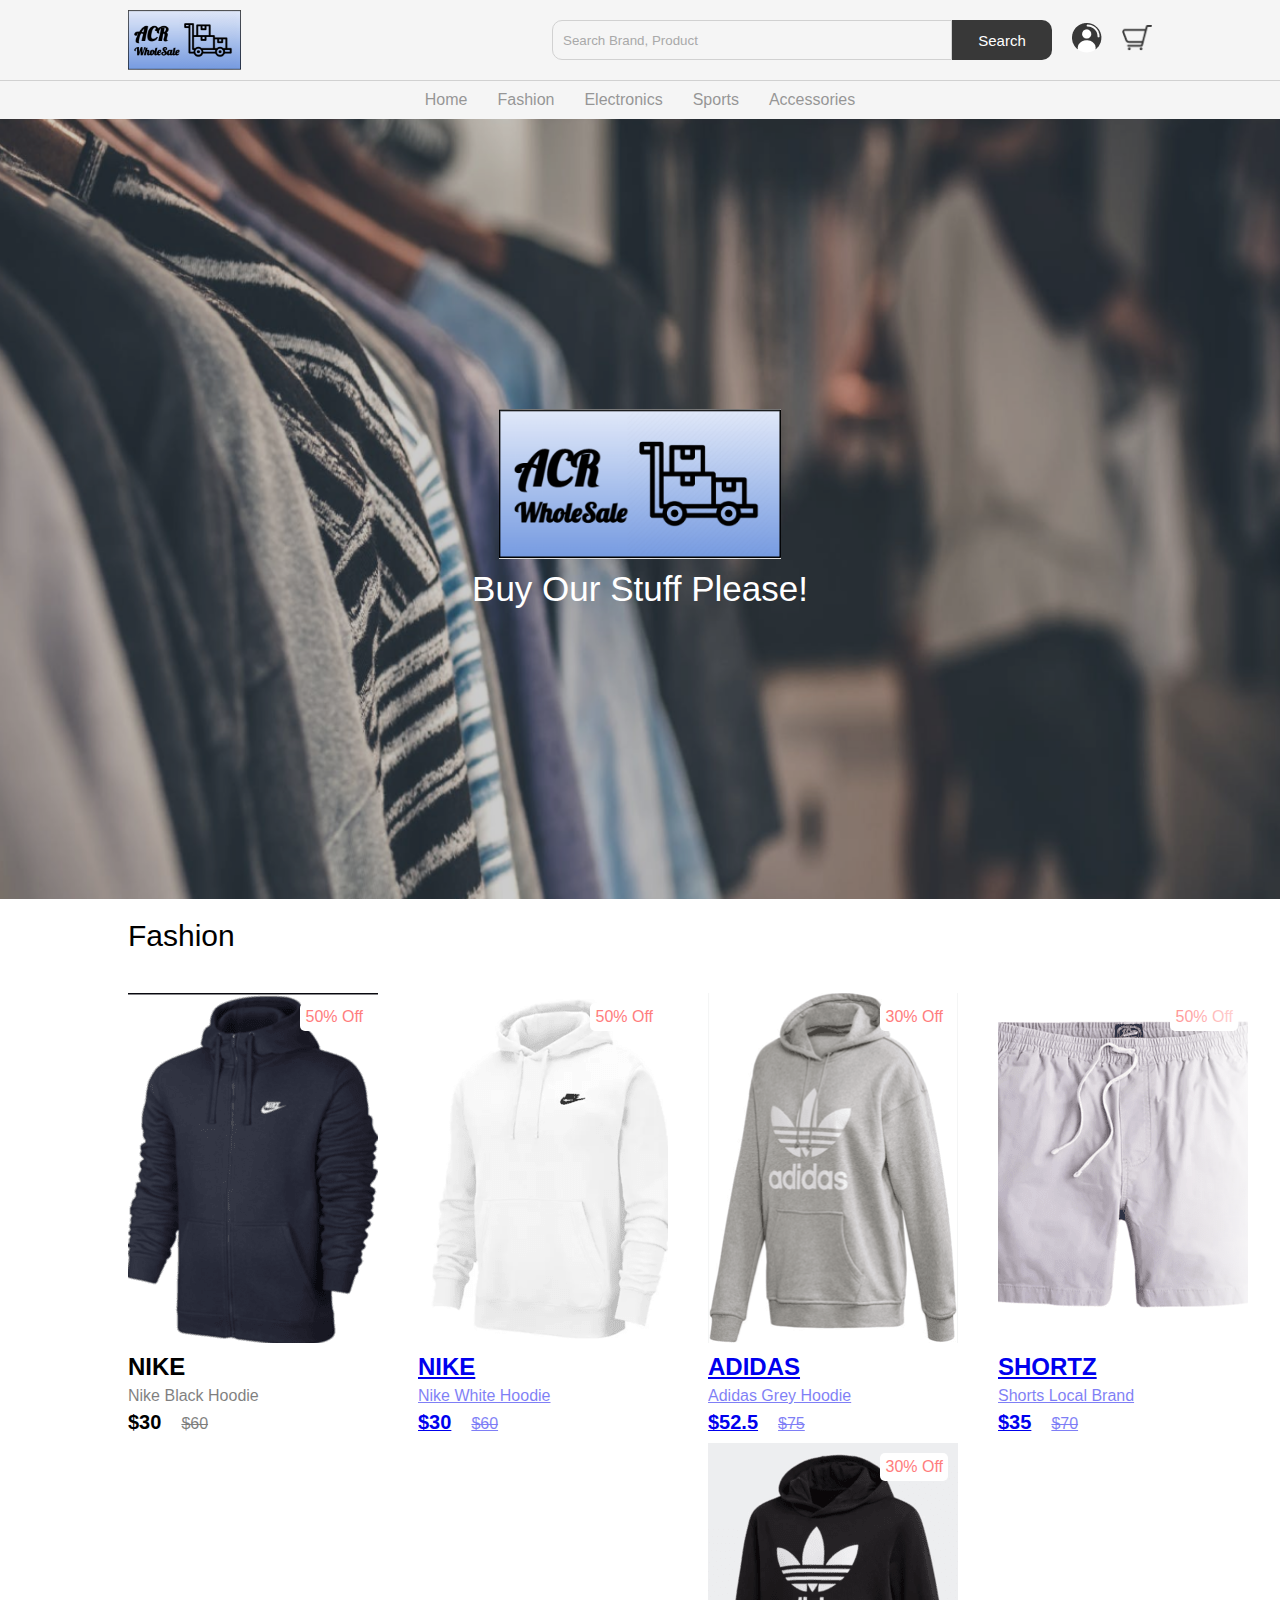
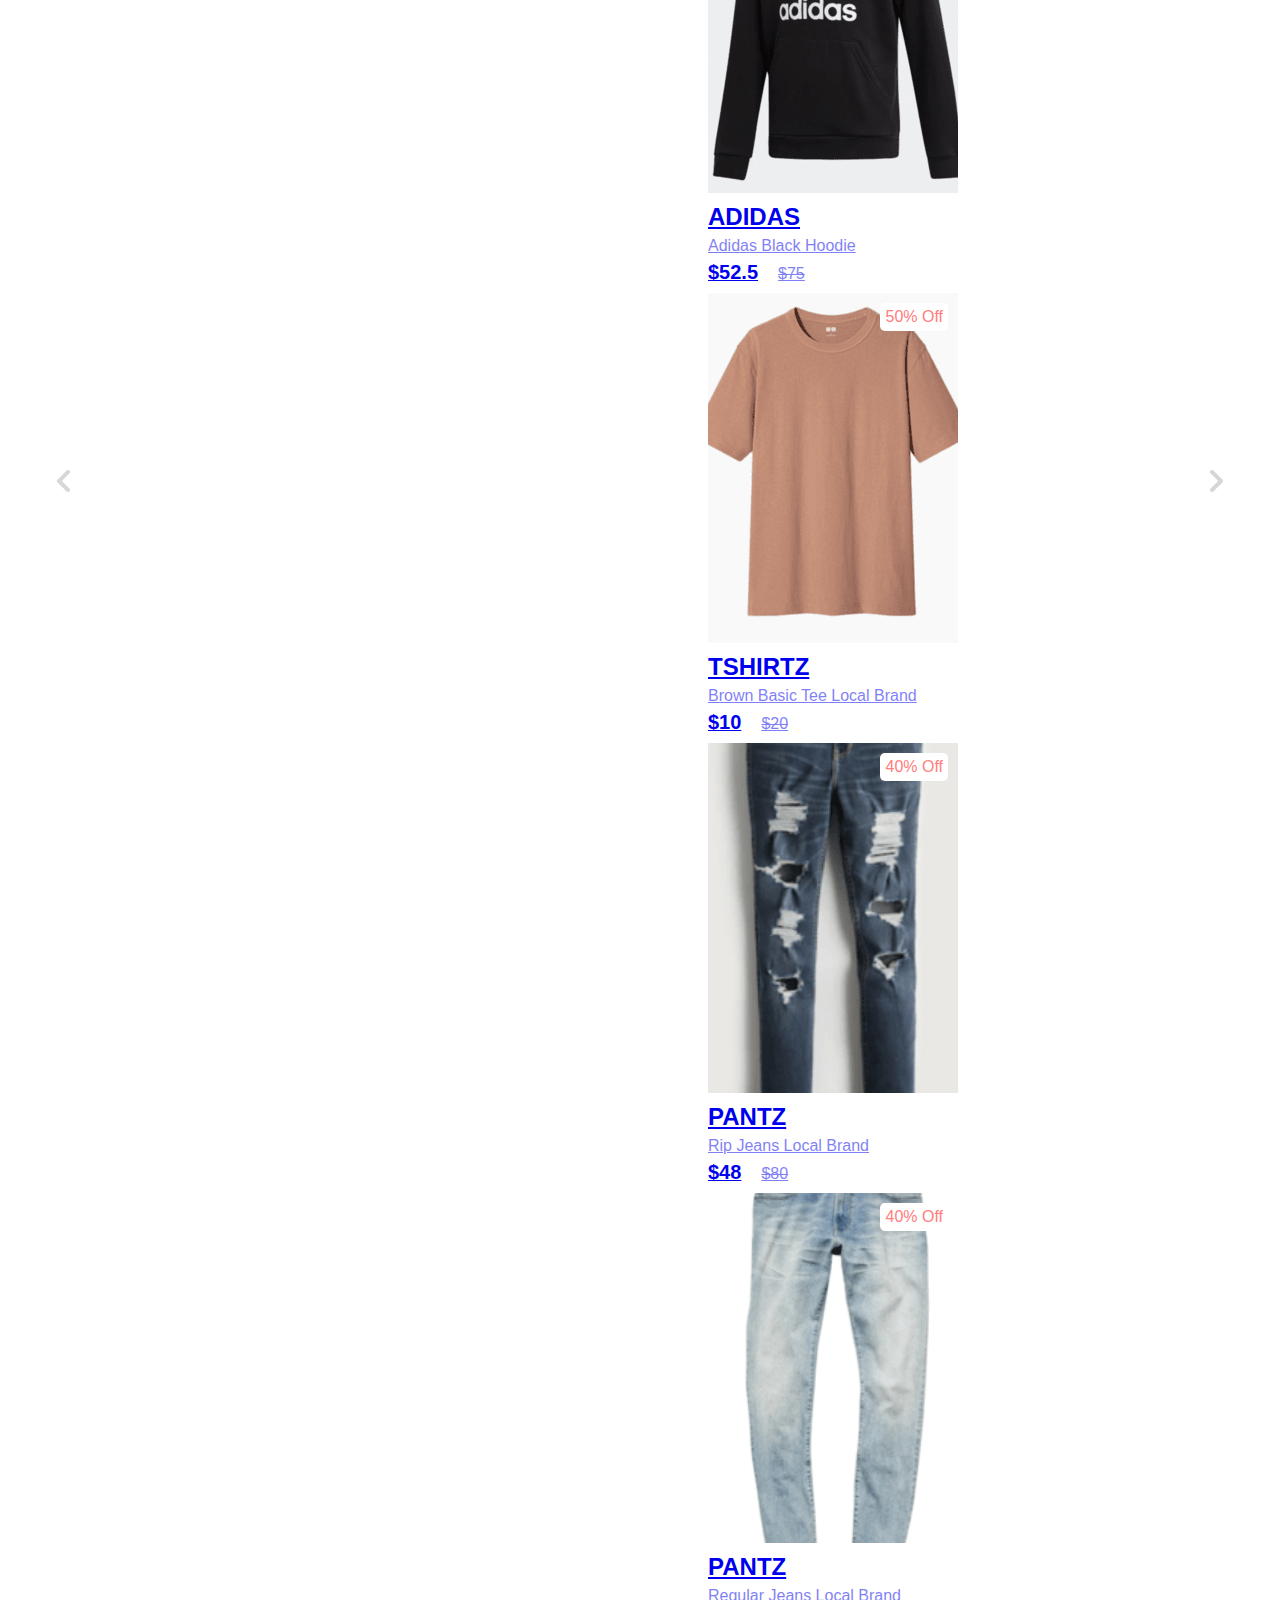
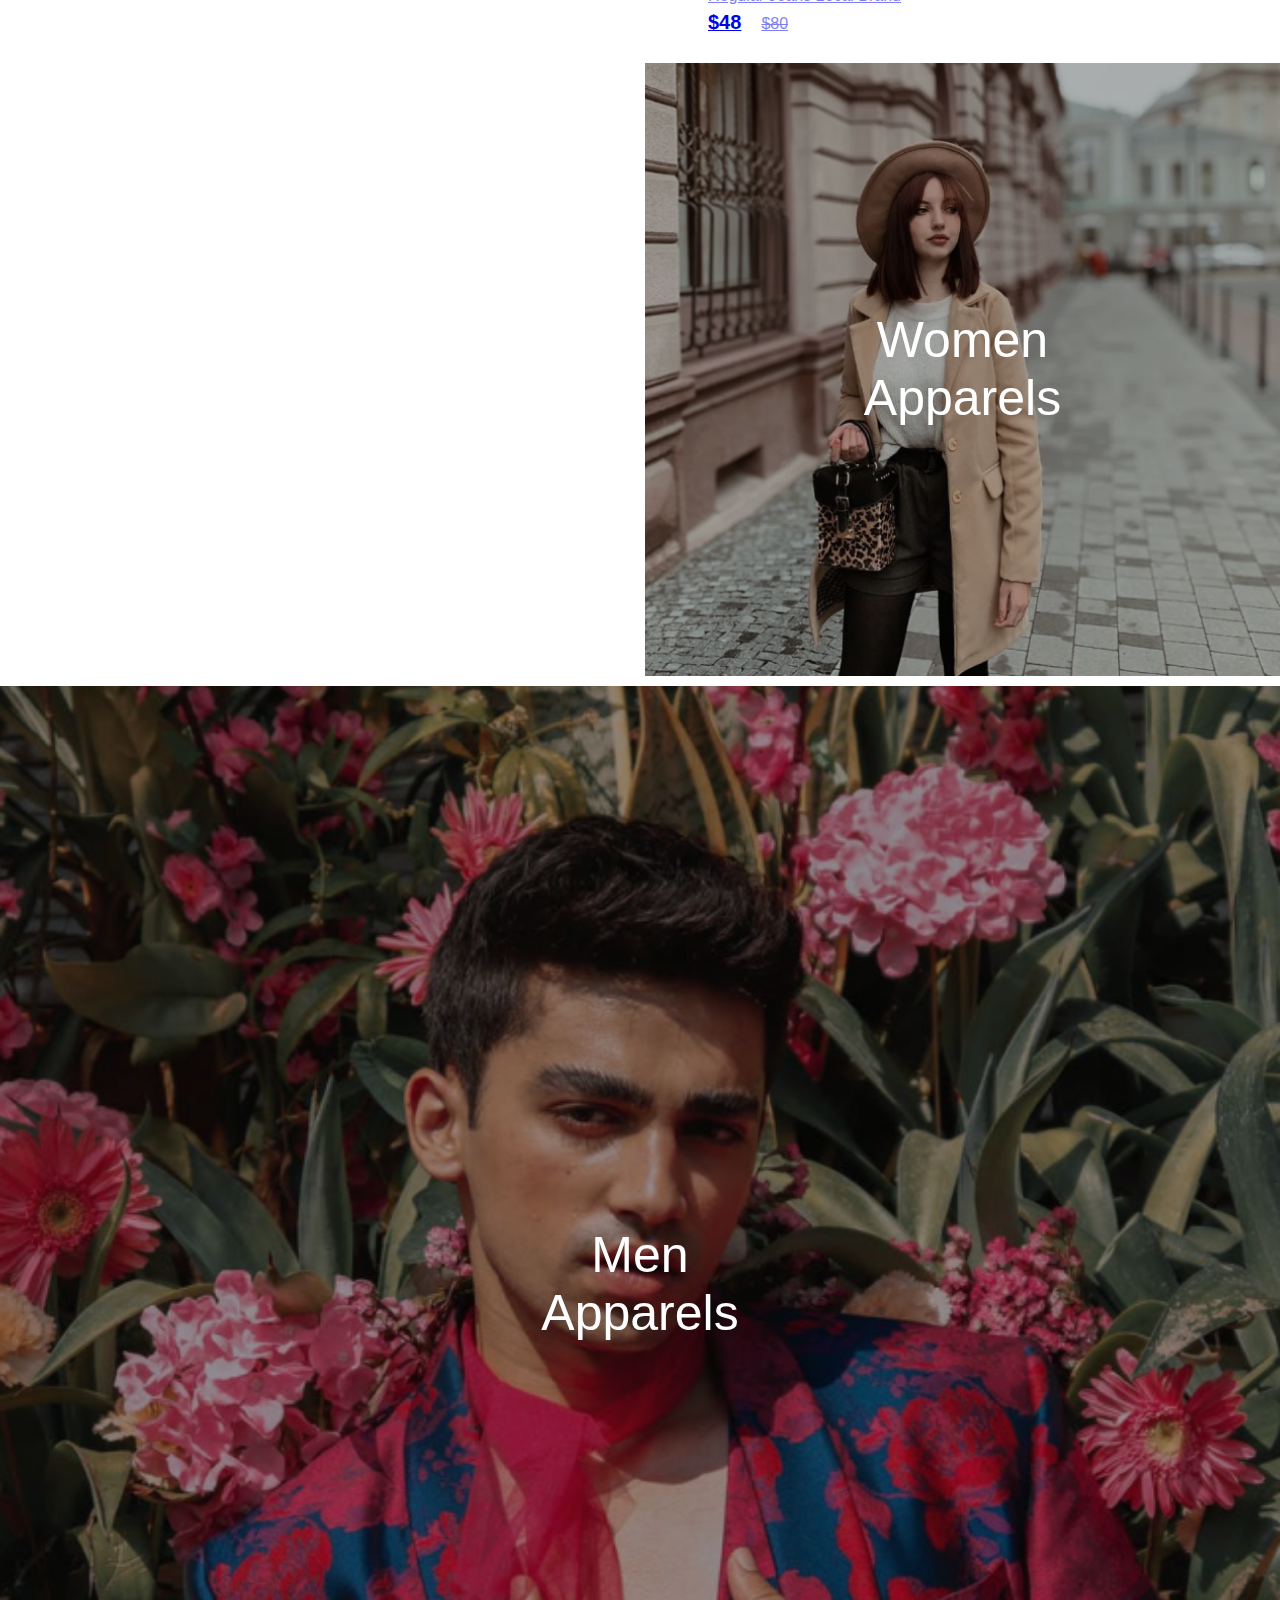
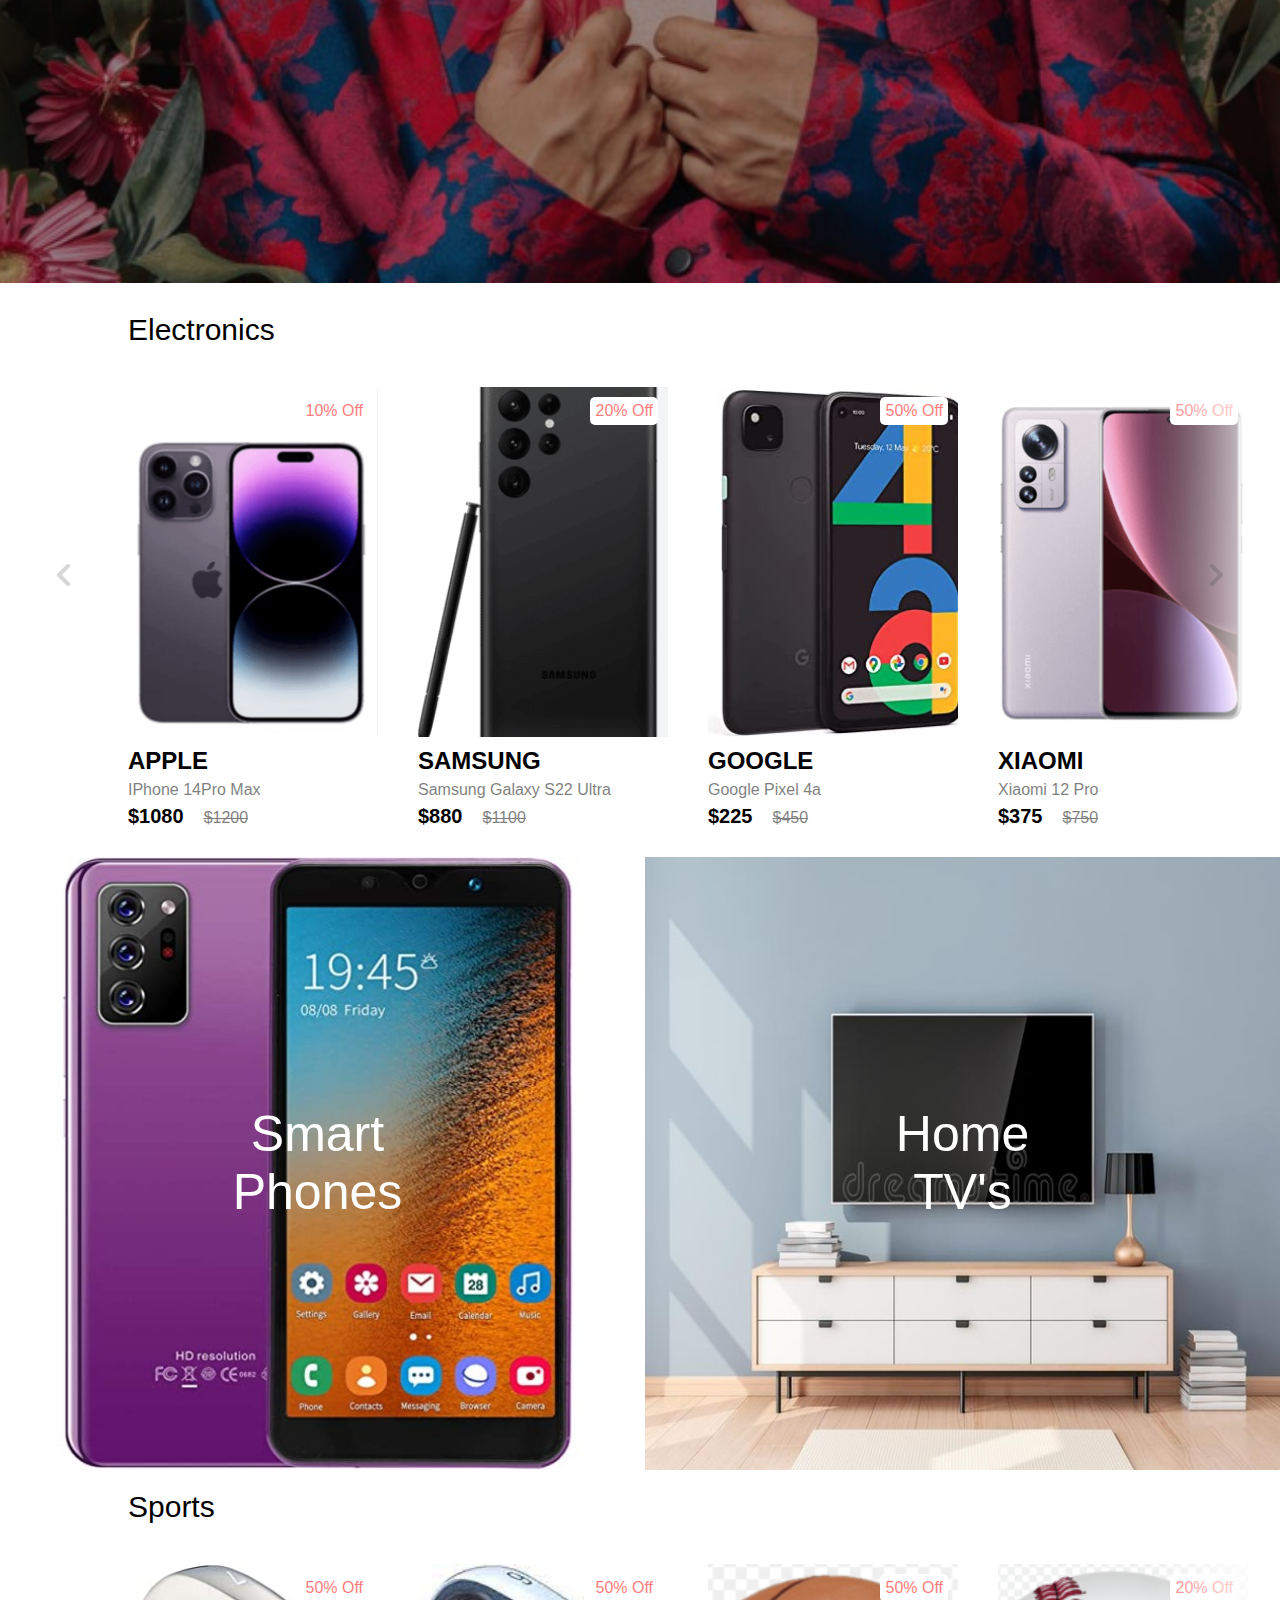
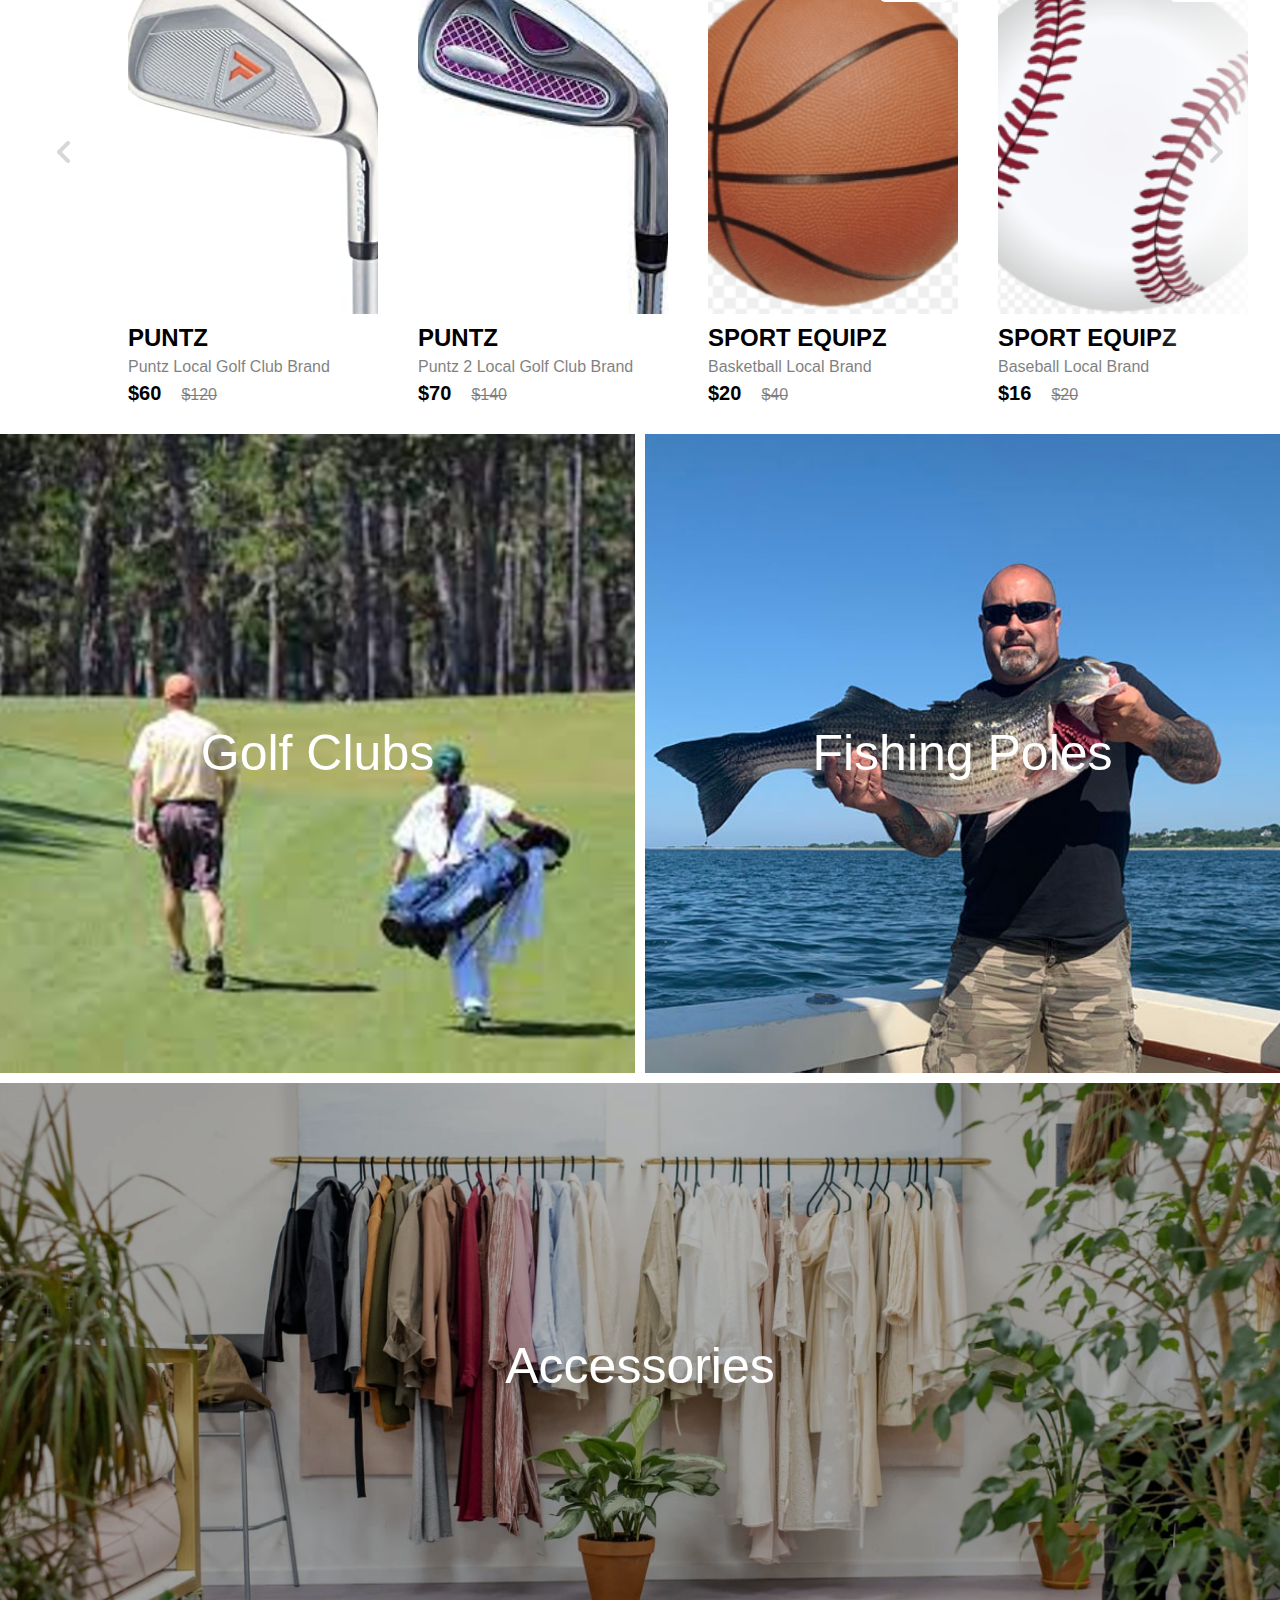
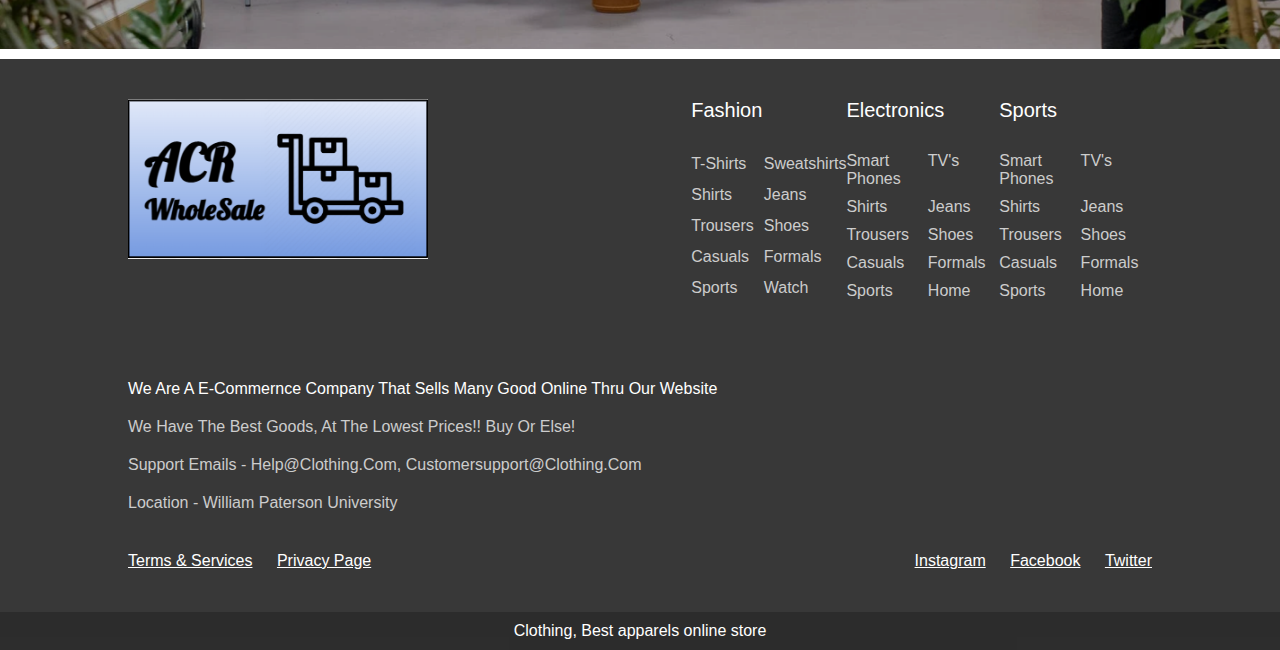
<file: index.html>
<!DOCTYPE html>
<html lang="en" dir="ltr">
  <head>
    <meta charset="utf-8">
    <title>E-Commernce Website</title>
    <link rel="stylesheet" href="css/styles.css">
  </head>
  <body>

<nav class="navbar"></nav>

<!-- hero section -->
<header class="hero-section">
    <div class="content">
        <img src="img/elogo.png" class="logo" alt="">
        <p class="sub-heading">Buy Our Stuff Please!</p>
    </div>
</header>

<!-- product-card Fashion START -->
<section class="product">
    <h2 class="product-category">Fashion</h2>
    <button class="pre-btn"><img src="img/arrow.png" alt=""></button>
<button class="nxt-btn"><img src="img/arrow.png" alt=""></button>
    <div class="product-container">
    <div class="product-card">
        <div class="product-image">
            <span class="discount-tag">50% off</span>
            <img src="img/nikeSw.png" class="product-thumb" alt="">
            <button class="card-btn">add to whislist</button>
        </div>
        <div class="product-info">
            <h2 class="product-brand">Nike</h2>
            <p class="product-short-des">Nike Black Hoodie</p>
            <span class="price">$30</span><span class="actual-price">$60</span>
        </div>
    </div>

    <!-- product-card Fashion -->
    <div class="product-card">
        <div class="product-image">
            <span class="discount-tag">50% off</span>
            <img src="img/nikeSwWhite.png" class="product-thumb" alt="">
            <button class="card-btn">add to whislist</button>
          <a href="https://buy.stripe.com/test_5kA6pebzGfqFc3C288">
        </div>
        <div class="product-info">
            <h2 class="product-brand">Nike</h2>
            <p class="product-short-des">Nike White Hoodie</p>
            <span class="price">$30</span><span class="actual-price">$60</span>
        </div>
    </div>

    <!-- product-card Fashion -->
    <div class="product-card">
        <div class="product-image">
            <span class="discount-tag">30% off</span>
            <img src="img/adidasgrey.png" class="product-thumb" alt="">
            <button class="card-btn">add to whislist</button>
        </div>
        <div class="product-info">
            <h2 class="product-brand">Adidas</h2>
            <p class="product-short-des">Adidas Grey Hoodie</p>
            <span class="price">$52.5</span><span class="actual-price">$75</span>
        </div>
    </div>

    <!-- product-card Fashion -->
    <div class="product-card">
        <div class="product-image">
            <span class="discount-tag">30% off</span>
            <img src="img/adidasblack.png" class="product-thumb" alt="">
            <button class="card-btn">add to whislist</button>
        </div>
        <div class="product-info">
            <h2 class="product-brand">Adidas</h2>
            <p class="product-short-des">Adidas Black Hoodie</p>
            <span class="price">$52.5</span><span class="actual-price">$75</span>
        </div>
    </div>

    <!-- product-card Fashion -->
    <div class="product-card">
        <div class="product-image">
            <span class="discount-tag">50% off</span>
            <img src="img/basicbrown.png" class="product-thumb" alt="">
            <button class="card-btn">add to whislist</button>
        </div>
        <div class="product-info">
            <h2 class="product-brand">Tshirtz</h2>
            <p class="product-short-des">Brown basic Tee Local Brand</p>
            <span class="price">$10</span><span class="actual-price">$20</span>
        </div>
    </div>

    <!-- product-card Fashion -->
    <div class="product-card">
        <div class="product-image">
            <span class="discount-tag">40% off</span>
            <img src="img/ripjeans.png" class="product-thumb" alt="">
            <button class="card-btn">add to whislist</button>
        </div>
        <div class="product-info">
            <h2 class="product-brand">Pantz</h2>
            <p class="product-short-des">Rip Jeans Local Brand</p>
            <span class="price">$48</span><span class="actual-price">$80</span>
        </div>
    </div>

    <!-- product-card Fashion -->
    <div class="product-card">
        <div class="product-image">
            <span class="discount-tag">40% off</span>
            <img src="img/regjeans.png" class="product-thumb" alt="">
            <button class="card-btn">add to whislist</button>
        </div>
        <div class="product-info">
            <h2 class="product-brand">Pantz</h2>
            <p class="product-short-des">Regular Jeans Local Brand</p>
            <span class="price">$48</span><span class="actual-price">$80</span>
        </div>
    </div>

    <!-- product-card Fashion -->
    <div class="product-card">
        <div class="product-image">
            <span class="discount-tag">50% off</span>
            <img src="img/shorts.png" class="product-thumb" alt="">
            <button class="card-btn">add to whislist</button>
          <a href="https://buy.stripe.com/test_5kA6pebzGfqFc3C288">
        </div>
        <div class="product-info">
            <h2 class="product-brand">Shortz</h2>
            <p class="product-short-des">Shorts Local Brand</p>
            <span class="price">$35</span><span class="actual-price">$70</span>
        </div>
    </div>

</div>

</section>


<!-- collections Fashion -->
<section class="collection-container">
    <a href="#" class="collection">
        <img src="img/women-collection.png" alt="">
        <p class="collection-title">women <br> apparels</p>
    </a>
    <a href="#" class="collection">
        <img src="img/men-collection.png" alt="">
        <p class="collection-title">men <br> apparels</p>
    </a>

  <!--  <a href="#" class="collection">
        <img src="img/accessories-collection.png" alt="">
        <p class="collection-title">accessories</p>
    </a>
    -->
</section>

<!-- product-card Electronics START -->
<section class="product">
    <h2 class="product-category">Electronics</h2>
    <button class="pre-btn"><img src="img/arrow.png" alt=""></button>
<button class="nxt-btn"><img src="img/arrow.png" alt=""></button>
    <div class="product-container">
    <div class="product-card">
        <div class="product-image">
            <span class="discount-tag">10% off</span>
            <img src="img/iPhone14.png" class="product-thumb" alt="">
            <button class="card-btn">add to whislist</button>
        </div>
        <div class="product-info">
            <h2 class="product-brand">APPLE</h2>
            <p class="product-short-des">iPhone 14Pro Max</p>
            <span class="price">$1080</span><span class="actual-price">$1200</span>
        </div>
    </div>

    <!-- product-card Electronics -->
    <div class="product-card">
        <div class="product-image">
            <span class="discount-tag">20% off</span>
            <img src="img/Samsung22.png" class="product-thumb" alt="">
            <button class="card-btn">add to whislist</button>
        </div>
        <div class="product-info">
            <h2 class="product-brand">Samsung</h2>
            <p class="product-short-des">Samsung Galaxy S22 Ultra</p>
            <span class="price">$880</span><span class="actual-price">$1100</span>
        </div>
    </div>

  <!-- product-card Electronics -->
    <div class="product-card">
        <div class="product-image">
            <span class="discount-tag">50% off</span>
            <img src="img/phone3.jpg" class="product-thumb" alt="">
            <button class="card-btn">add to whislist</button>
        </div>
        <div class="product-info">
            <h2 class="product-brand">Google</h2>
            <p class="product-short-des">Google Pixel 4a</p>
            <span class="price">$225</span><span class="actual-price">$450</span>
        </div>
    </div>

    <!-- product-card Electronics -->
    <div class="product-card">
        <div class="product-image">
            <span class="discount-tag">50% off</span>
            <img src="img/Xiaomi.png" class="product-thumb" alt="">
            <button class="card-btn">add to whislist</button>
        </div>
        <div class="product-info">
            <h2 class="product-brand">Xiaomi</h2>
            <p class="product-short-des">Xiaomi 12 Pro</p>
            <span class="price">$375</span><span class="actual-price">$750</span>
        </div>
    </div>

    <!-- product-card Electronics -->
    <div class="product-card">
        <div class="product-image">
            <span class="discount-tag">50% off</span>
            <img src="img/phone5.jpg" class="product-thumb" alt="">
            <button class="card-btn">add to whislist</button>
        </div>
        <div class="product-info">
            <h2 class="product-brand">Samsung</h2>
            <p class="product-short-des">Samsung Galaxy A32</p>
            <span class="price">$200</span><span class="actual-price">$400</span>
        </div>
    </div>

    <!-- product-card Electronics -->
    <div class="product-card">
        <div class="product-image">
            <span class="discount-tag">50% off</span>
            <img src="img/Samsungtv.png" class="product-thumb" alt="">
            <button class="card-btn">add to whislist</button>
        </div>
        <div class="product-info">
            <h2 class="product-brand">Samsung</h2>
            <p class="product-short-des">Samsung Oled tv</p>
            <span class="price">$1000</span><span class="actual-price">$2000</span>
        </div>
    </div>

    <!-- product-card Electronics -->
    <div class="product-card">
        <div class="product-image">
            <span class="discount-tag">20% off</span>
            <img src="img/lgtv.png" class="product-thumb" alt="">
            <button class="card-btn">add to whislist</button>
        </div>
        <div class="product-info">
            <h2 class="product-brand">LG</h2>
            <p class="product-short-des">Lg tv</p>
            <span class="price">$480</span><span class="actual-price">$600</span>
        </div>
    </div>

    <!-- product-card Electronics -->
    <div class="product-card">
        <div class="product-image">
            <span class="discount-tag">50% off</span>
            <img src="img/localtv.png" class="product-thumb" alt="">
            <button class="card-btn">add to whislist</button>
        </div>
        <div class="product-info">
            <h2 class="product-brand">TVz</h2>
            <p class="product-short-des">TVz Local tv brand</p>
            <span class="price">$200</span><span class="actual-price">$400</span>
        </div>
    </div>

    <!-- product-card Electronics  -->
    <div class="product-card"> 
        <div class="product-image">
            <span class="discount-tag">30% off</span>
            <img src="img/tcl.png" class="product-thumb" alt="">
            <button class="card-btn">add to whislist</button>
        </div>
        <div class="product-info">
            <h2 class="product-brand">TCL</h2>
            <p class="product-short-des">TCL tv</p>
            <span class="price">$525</span><span class="actual-price">$750</span>
        </div>
    </div>

    <!-- product-card Electronics END -->
    <div class="product-card">
        <div class="product-image">
            <span class="discount-tag">50% off</span>
            <img src="img/sony.png" class="product-thumb" alt="">
            <button class="card-btn">add to whislist</button>
        </div>
        <div class="product-info">
            <h2 class="product-brand">Sony</h2>
            <p class="product-short-des">Sony tv</p>
            <span class="price">$600</span><span class="actual-price">$1200</span>
        </div>
    </div>

</div>
</section>

<!-- collections Electronics -->
<section class="collection-container">
    <a href="#" class="collection">
        <img src="img/phonebig.jpg" alt="">
        <p class="collection-title">Smart <br> Phones</p>
    </a>
    <a href="#" class="collection">
        <img src="img/tvbig.jpg" alt="">
        <p class="collection-title">Home <br> TV's</p>
    </a>
  <!--  <a href="#" class="collection">
        <img src="img/accessories-collection.png" alt="">
        <p class="collection-title">accessories</p>
    </a>
    -->
</section>

<!-- product-card Sports START -->
<section class="product">
    <h2 class="product-category">Sports</h2>
    <button class="pre-btn"><img src="img/arrow.png" alt=""></button>
<button class="nxt-btn"><img src="img/arrow.png" alt=""></button>
    <div class="product-container">
    <div class="product-card">
        <div class="product-image">
            <span class="discount-tag">50% off</span>
            <img src="img/golf1.jpg" class="product-thumb" alt="">
            <button class="card-btn">add to whislist</button>
        </div>
        <div class="product-info">
            <h2 class="product-brand">Puntz</h2>
            <p class="product-short-des">Puntz Local Golf Club Brand</p>
            <span class="price">$60</span><span class="actual-price">$120</span>
        </div>
    </div>

    <!-- product-card Sports -->
    <div class="product-card">
        <div class="product-image">
            <span class="discount-tag">50% off</span>
            <img src="img/golf2.jpg" class="product-thumb" alt="">
            <button class="card-btn">add to whislist</button>
        </div>
        <div class="product-info">
            <h2 class="product-brand">Puntz</h2>
            <p class="product-short-des">Puntz 2 Local Golf Club Brand</p>
            <span class="price">$70</span><span class="actual-price">$140</span>
        </div>
    </div>

  <!-- product-card Sports -->
    <div class="product-card">
        <div class="product-image">
            <span class="discount-tag">50% off</span>
            <img src="img/basketball.png" class="product-thumb" alt="">
            <button class="card-btn">add to whislist</button>
        </div>
        <div class="product-info">
            <h2 class="product-brand">Sport Equipz</h2>
            <p class="product-short-des">Basketball Local Brand</p>
            <span class="price">$20</span><span class="actual-price">$40</span>
        </div>
    </div>

    <!-- product-card Sports -->
    <div class="product-card">
        <div class="product-image">
            <span class="discount-tag">20% off</span>
            <img src="img/baseball.png" class="product-thumb" alt="">
            <button class="card-btn">add to whislist</button>
        </div>
        <div class="product-info">
            <h2 class="product-brand">Sport Equipz</h2>
            <p class="product-short-des">Baseball Local Brand</p>
            <span class="price">$16</span><span class="actual-price">$20</span>
        </div>
    </div>

    <!-- product-card Sports -->
    <div class="product-card">
        <div class="product-image">
            <span class="discount-tag">50% off</span>
            <img src="img/football.png" class="product-thumb" alt="">
            <button class="card-btn">add to whislist</button>
        </div>
        <div class="product-info">
            <h2 class="product-brand">Nike</h2>
            <p class="product-short-des">Football</p>
            <span class="price">$30</span><span class="actual-price">$60</span>
        </div>
    </div>

    <!-- product-card Sports -->
    <div class="product-card">
        <div class="product-image">
            <span class="discount-tag">50% off</span>
            <img src="img/fish1.jpg" class="product-thumb" alt="">
            <button class="card-btn">add to whislist</button>
        </div>
        <div class="product-info">
            <h2 class="product-brand">Rodz</h2>
            <p class="product-short-des">Fishing Gear Local Brand</p>
            <span class="price">$200</span><span class="actual-price">$400</span>
        </div>
    </div>

    <!-- product-card Sports -->
    <div class="product-card">
        <div class="product-image">
            <span class="discount-tag">50% off</span>
            <img src="img/fish2.jpg" class="product-thumb" alt="">
            <button class="card-btn">add to whislist</button>
        </div>
        <div class="product-info">
            <h2 class="product-brand">Rodz</h2>
            <p class="product-short-des">Pair of fishing poles</p>
            <span class="price">$150</span><span class="actual-price">$300</span>
        </div>
    </div>

    <!-- product-card Sports -->
    <div class="product-card">
        <div class="product-image">
            <span class="discount-tag">50% off</span>
            <img src="img/fish3.jpg" class="product-thumb" alt="">
            <button class="card-btn">add to whislist</button>
        </div>
        <div class="product-info">
            <h2 class="product-brand">Rodz</h2>
            <p class="product-short-des">Premium Set</p>
            <span class="price">$400</span><span class="actual-price">$800</span>
        </div>
    </div>

    <!-- product-card Sports -->
    <div class="product-card">
        <div class="product-image">
            <span class="discount-tag">50% off</span>
            <img src="img/fish4.jpg" class="product-thumb" alt="">
            <button class="card-btn">add to whislist</button>
        </div>
        <div class="product-info">
            <h2 class="product-brand">Rodz</h2>
            <p class="product-short-des">4 Set</p>
            <span class="price">$200</span><span class="actual-price">$400</span>
        </div>
    </div>

    <!-- product-card Sports END -->
    <div class="product-card">
        <div class="product-image">
            <span class="discount-tag">50% off</span>
            <img src="img/fish5.jpg" class="product-thumb" alt="">
            <button class="card-btn">add to whislist</button>
        </div>
        <div class="product-info">
            <h2 class="product-brand">Rodz</h2>
            <p class="product-short-des">Twril Set</p>
            <span class="price">$175</span><span class="actual-price">$350</span>
        </div>
    </div>

</div>
</section>

<!-- collections Sports -->
<section class="collection-container">
    <a href="#" class="collection">
        <img src="img/golfbig.jpg" alt="">
        <p class="collection-title"> Golf Clubs</p>
    </a>
    <a href="#" class="collection">
        <img src="img/fishbig.jpg" alt="">
        <p class="collection-title"> Fishing Poles</p>
    </a>
    <a href="#" class="collection">
        <img src="img/accessories-collection.png" alt="">
        <p class="collection-title">accessories</p>
    </a>
</section>


<footer></footer>

<script src="js/footer.js"></script>

<script src="js/nav.js"></script>

<script src="js/home.js"></script>

  </body>
</html>
</file>
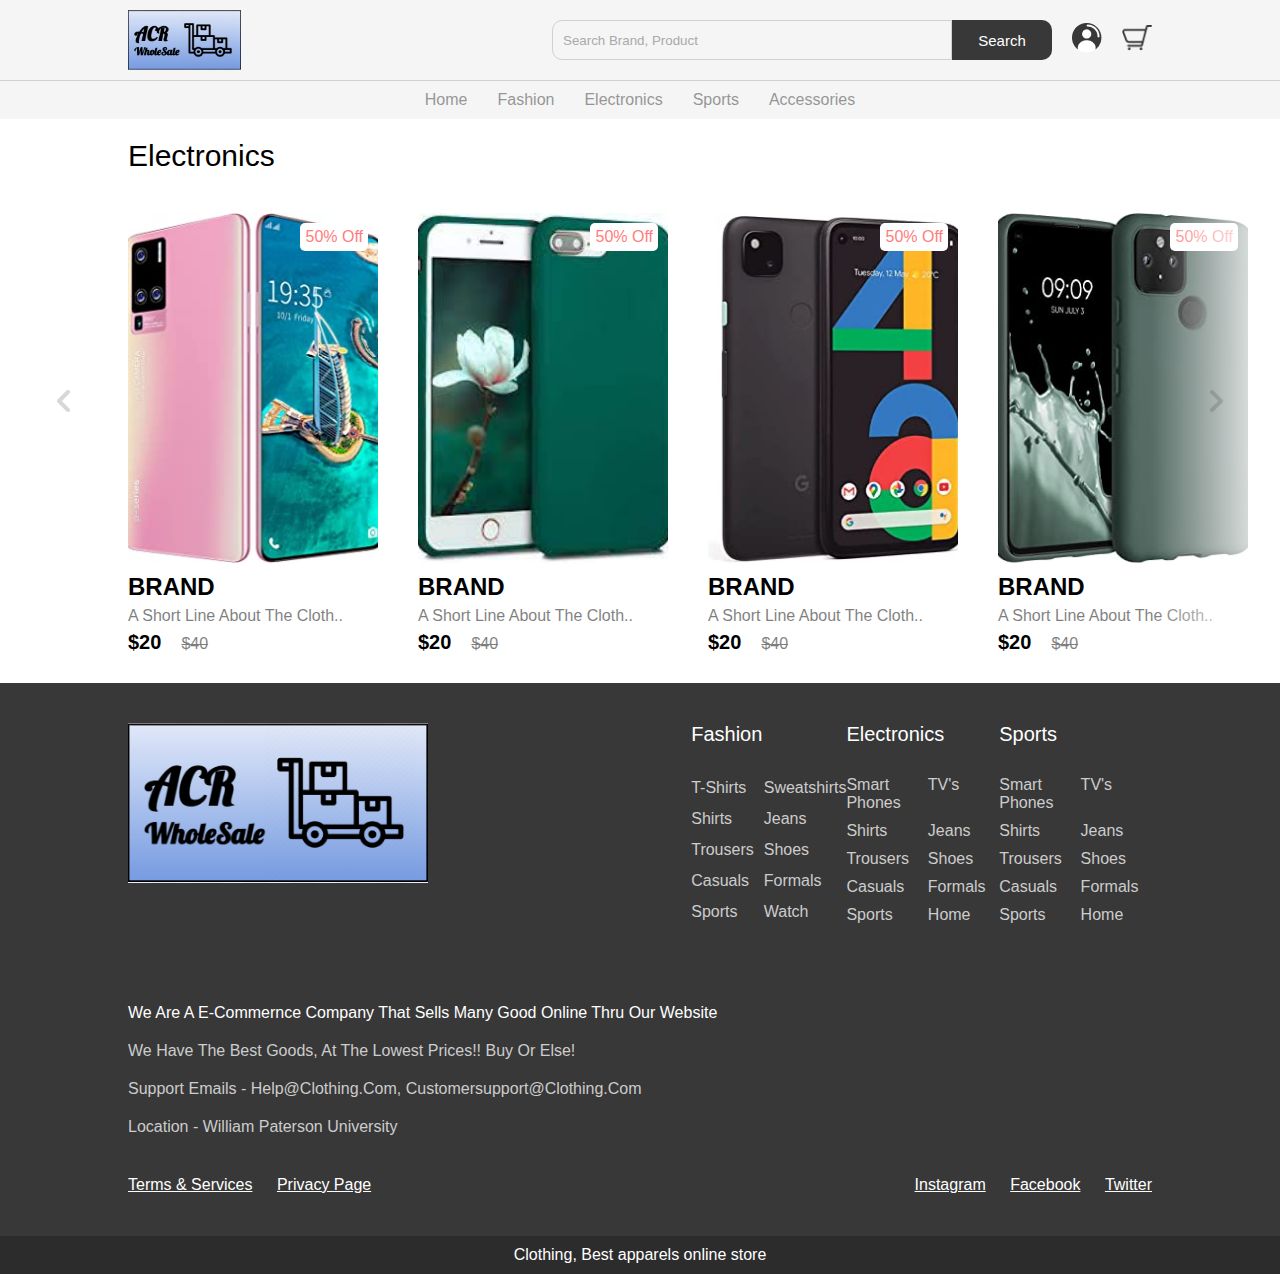
<file: Electronics.html>
<!DOCTYPE html>
<html lang="en" dir="ltr">
  <head>
    <meta charset="utf-8">
    <title></title>
    <link rel="stylesheet" href="css/styles.css">
  </head>
  <body>

    <nav class="navbar"></nav>
    
    <section class="product">
        <h2 class="product-category">Electronics</h2>
        <button class="pre-btn"><img src="img/arrow.png" alt=""></button>
    <button class="nxt-btn"><img src="img/arrow.png" alt=""></button>
        <div class="product-container">
        <div class="product-card">
            <div class="product-image">
                <span class="discount-tag">50% off</span>
                <img src="img/phone1.jpg" class="product-thumb" alt="">
                <button class="card-btn">add to whislist</button>
            </div>
            <div class="product-info">
                <h2 class="product-brand">brand</h2>
                <p class="product-short-des">a short line about the cloth..</p>
                <span class="price">$20</span><span class="actual-price">$40</span>
            </div>
        </div>

        <!-- product-card Electronics -->
        <div class="product-card">
            <div class="product-image">
                <span class="discount-tag">50% off</span>
                <img src="img/phone2.jpg" class="product-thumb" alt="">
                <button class="card-btn">add to whislist</button>
            </div>
            <div class="product-info">
                <h2 class="product-brand">brand</h2>
                <p class="product-short-des">a short line about the cloth..</p>
                <span class="price">$20</span><span class="actual-price">$40</span>
            </div>
        </div>

      <!-- product-card Electronics -->
        <div class="product-card">
            <div class="product-image">
                <span class="discount-tag">50% off</span>
                <img src="img/phone3.jpg" class="product-thumb" alt="">
                <button class="card-btn">add to whislist</button>
            </div>
            <div class="product-info">
                <h2 class="product-brand">brand</h2>
                <p class="product-short-des">a short line about the cloth..</p>
                <span class="price">$20</span><span class="actual-price">$40</span>
            </div>
        </div>

        <!-- product-card Electronics -->
        <div class="product-card">
            <div class="product-image">
                <span class="discount-tag">50% off</span>
                <img src="img/phone4.jpg" class="product-thumb" alt="">
                <button class="card-btn">add to whislist</button>
            </div>
            <div class="product-info">
                <h2 class="product-brand">brand</h2>
                <p class="product-short-des">a short line about the cloth..</p>
                <span class="price">$20</span><span class="actual-price">$40</span>
            </div>
        </div>

        <!-- product-card Electronics -->
        <div class="product-card">
            <div class="product-image">
                <span class="discount-tag">50% off</span>
                <img src="img/phone5.jpg" class="product-thumb" alt="">
                <button class="card-btn">add to whislist</button>
            </div>
            <div class="product-info">
                <h2 class="product-brand">brand</h2>
                <p class="product-short-des">a short line about the cloth..</p>
                <span class="price">$20</span><span class="actual-price">$40</span>
            </div>
        </div>

        <!-- product-card Electronics -->
        <div class="product-card">
            <div class="product-image">
                <span class="discount-tag">50% off</span>
                <img src="img/tv1.jpg" class="product-thumb" alt="">
                <button class="card-btn">add to whislist</button>
            </div>
            <div class="product-info">
                <h2 class="product-brand">brand</h2>
                <p class="product-short-des">a short line about the cloth..</p>
                <span class="price">$20</span><span class="actual-price">$40</span>
            </div>
        </div>

        <!-- product-card Electronics -->
        <div class="product-card">
            <div class="product-image">
                <span class="discount-tag">50% off</span>
                <img src="img/tv2.jpg" class="product-thumb" alt="">
                <button class="card-btn">add to whislist</button>
            </div>
            <div class="product-info">
                <h2 class="product-brand">brand</h2>
                <p class="product-short-des">a short line about the cloth..</p>
                <span class="price">$20</span><span class="actual-price">$40</span>
            </div>
        </div>

        <!-- product-card Electronics -->
        <div class="product-card">
            <div class="product-image">
                <span class="discount-tag">50% off</span>
                <img src="img/tv3.jpg" class="product-thumb" alt="">
                <button class="card-btn">add to whislist</button>
            </div>
            <div class="product-info">
                <h2 class="product-brand">brand</h2>
                <p class="product-short-des">a short line about the cloth..</p>
                <span class="price">$20</span><span class="actual-price">$40</span>
            </div>
        </div>

        <!-- product-card Electronics  -->
        <div class="product-card">
            <div class="product-image">
                <span class="discount-tag">50% off</span>
                <img src="img/tv4.jpg" class="product-thumb" alt="">
                <button class="card-btn">add to whislist</button>
            </div>
            <div class="product-info">
                <h2 class="product-brand">brand</h2>
                <p class="product-short-des">a short line about the cloth..</p>
                <span class="price">$20</span><span class="actual-price">$40</span>
            </div>
        </div>

        <!-- product-card Electronics END -->
        <div class="product-card">
            <div class="product-image">
                <span class="discount-tag">50% off</span>
                <img src="img/tv5.jpg" class="product-thumb" alt="">
                <button class="card-btn">add to whislist</button>
            </div>
            <div class="product-info">
                <h2 class="product-brand">brand</h2>
                <p class="product-short-des">a short line about the cloth..</p>
                <span class="price">$20</span><span class="actual-price">$40</span>
            </div>
        </div>
    </div>
    </section>

    <footer></footer>

    <script src="js/nav.js"></script>
    <script src="js/footer.js"></script>
    <script src="js/home.js"></script>
    <script src="js/product.js"></script>


  </body>
</html>
</file>
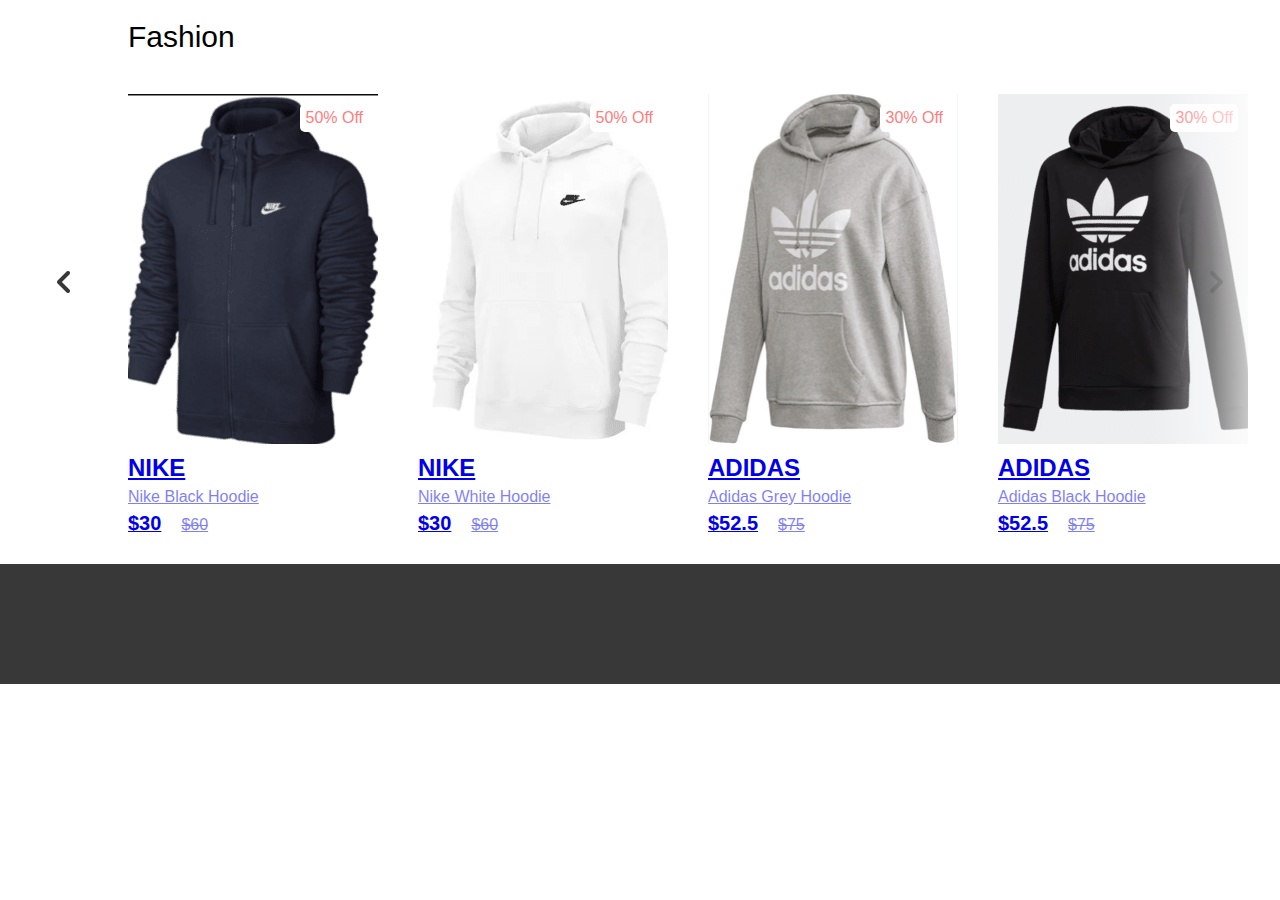
<file: Fashion.html>
<!DOCTYPE html>
<html lang="en" dir="ltr">
  <head>
    <meta charset="utf-8">
    <title></title>
    <link rel="stylesheet" href="css/styles.css">
  </head>
  <body>
    <nav class="navbar"></nav>

   <section class="product">
    <h2 class="product-category">Fashion</h2>
    <button class="pre-btn"><img src="img/arrow.png" alt=""></button>
<button class="nxt-btn"><img src="img/arrow.png" alt=""></button>
    <div class="product-container">
    <div class="product-card">
        <div class="product-image">
            <span class="discount-tag">50% off</span>
            <img src="img/nikeSw.png" class="product-thumb" alt="">
            <button class="card-btn">ADD TO CART</button>
          <a href="https://buy.stripe.com/test_3cs3cTdnE6mHcve9AA">
        </div>
        <div class="product-info">
            <h2 class="product-brand">Nike</h2>
            <p class="product-short-des">Nike Black Hoodie</p>
            <span class="price">$30</span><span class="actual-price">$60</span>
        </div>
    </div>

    <!-- product-card Fashion -->
    <div class="product-card">
        <div class="product-image">
            <span class="discount-tag">50% off</span>
            <img src="img/nikeSwWhite.png" class="product-thumb" alt="">
            <button class="card-btn">ADD TO CART</button>
            <a href="https://buy.stripe.com/test_3cs3cTdnE6mHcve9AA">
        </div>
        <div class="product-info">
            <h2 class="product-brand">Nike</h2>
            <p class="product-short-des">Nike White Hoodie</p>
            <span class="price">$30</span><span class="actual-price">$60</span>
        
        </div>
    </div>

    <!-- product-card Fashion -->
    <div class="product-card">
        <div class="product-image">
            <span class="discount-tag">30% off</span>
            <img src="img/adidasgrey.png" class="product-thumb" alt="">
            <button class="card-btn">ADD TO CART</button>
          <a href="https://buy.stripe.com/test_bIY28PdnEfXh2UE6op">
        </div>
        <div class="product-info">
            <h2 class="product-brand">Adidas</h2>
            <p class="product-short-des">Adidas Grey Hoodie</p>
            <span class="price">$52.5</span><span class="actual-price">$75</span>
        </div>
    </div>

    <!-- product-card Fashion -->
    <div class="product-card">
        <div class="product-image">
            <span class="discount-tag">30% off</span>
            <img src="img/adidasblack.png" class="product-thumb" alt="">
            <button class="card-btn">ADD TO CART</button>
          <a href="https://buy.stripe.com/test_bIY28PdnEfXh2UE6op">
        </div>
        <div class="product-info">
            <h2 class="product-brand">Adidas</h2>
            <p class="product-short-des">Adidas Black Hoodie</p>
            <span class="price">$52.5</span><span class="actual-price">$75</span>
        </div>
    </div>

    <!-- product-card Fashion -->
    <div class="product-card">
        <div class="product-image">
            <span class="discount-tag">50% off</span>
            <img src="img/basicbrown.png" class="product-thumb" alt="">
            <button class="card-btn">ADD TO CART</button>
        </div>
        <div class="product-info">
            <h2 class="product-brand">Tshirtz</h2>
            <p class="product-short-des">Brown basic Tee Local Brand</p>
            <span class="price">$10</span><span class="actual-price">$20</span>
          <a href="https://buy.stripe.com/test_5kA6pebzGfqFc3C288">
        </div>
    </div>

    <!-- product-card Fashion -->
    <div class="product-card">
        <div class="product-image">
            <span class="discount-tag">40% off</span>
            <img src="img/ripjeans.png" class="product-thumb" alt="">
            <button class="card-btn">ADD TO CART</button>
        </div>
        <div class="product-info">
            <h2 class="product-brand">Pantz</h2>
            <p class="product-short-des">Rip Jeans Local Brand</p>
            <span class="price">$48</span><span class="actual-price">$80</span>
          <a href="https://buy.stripe.com/test_5kA6pebzGfqFc3C288">
        </div>
    </div>

    <!-- product-card Fashion -->
    <div class="product-card">
        <div class="product-image">
            <span class="discount-tag">40% off</span>
            <img src="img/regjeans.png" class="product-thumb" alt="">
            <button class="card-btn">ADD TO CART</button>
        </div>
        <div class="product-info">
            <h2 class="product-brand">Pantz</h2>
            <p class="product-short-des">Regular Jeans Local Brand</p>
            <span class="price">$48</span><span class="actual-price">$80</span>
          <a href="https://buy.stripe.com/test_5kA6pebzGfqFc3C288">
        </div>
    </div>

    <!-- product-card Fashion -->
    <div class="product-card">
        <div class="product-image">
            <span class="discount-tag">50% off</span>
            <img src="img/shorts.png" class="product-thumb" alt="">
            <button class="card-btn">ADD TO CART</button>
        </div>
        <div class="product-info">
            <h2 class="product-brand">Shortz</h2>
            <p class="product-short-des">Shorts Local Brand</p>
            <span class="price">$35</span><span class="actual-price">$70</span>
          <a href="https://buy.stripe.com/test_5kA6pebzGfqFc3C288">
        </div>
    </div>

</div>

</section>


    <footer></footer>

  </body>
</html>
</file>
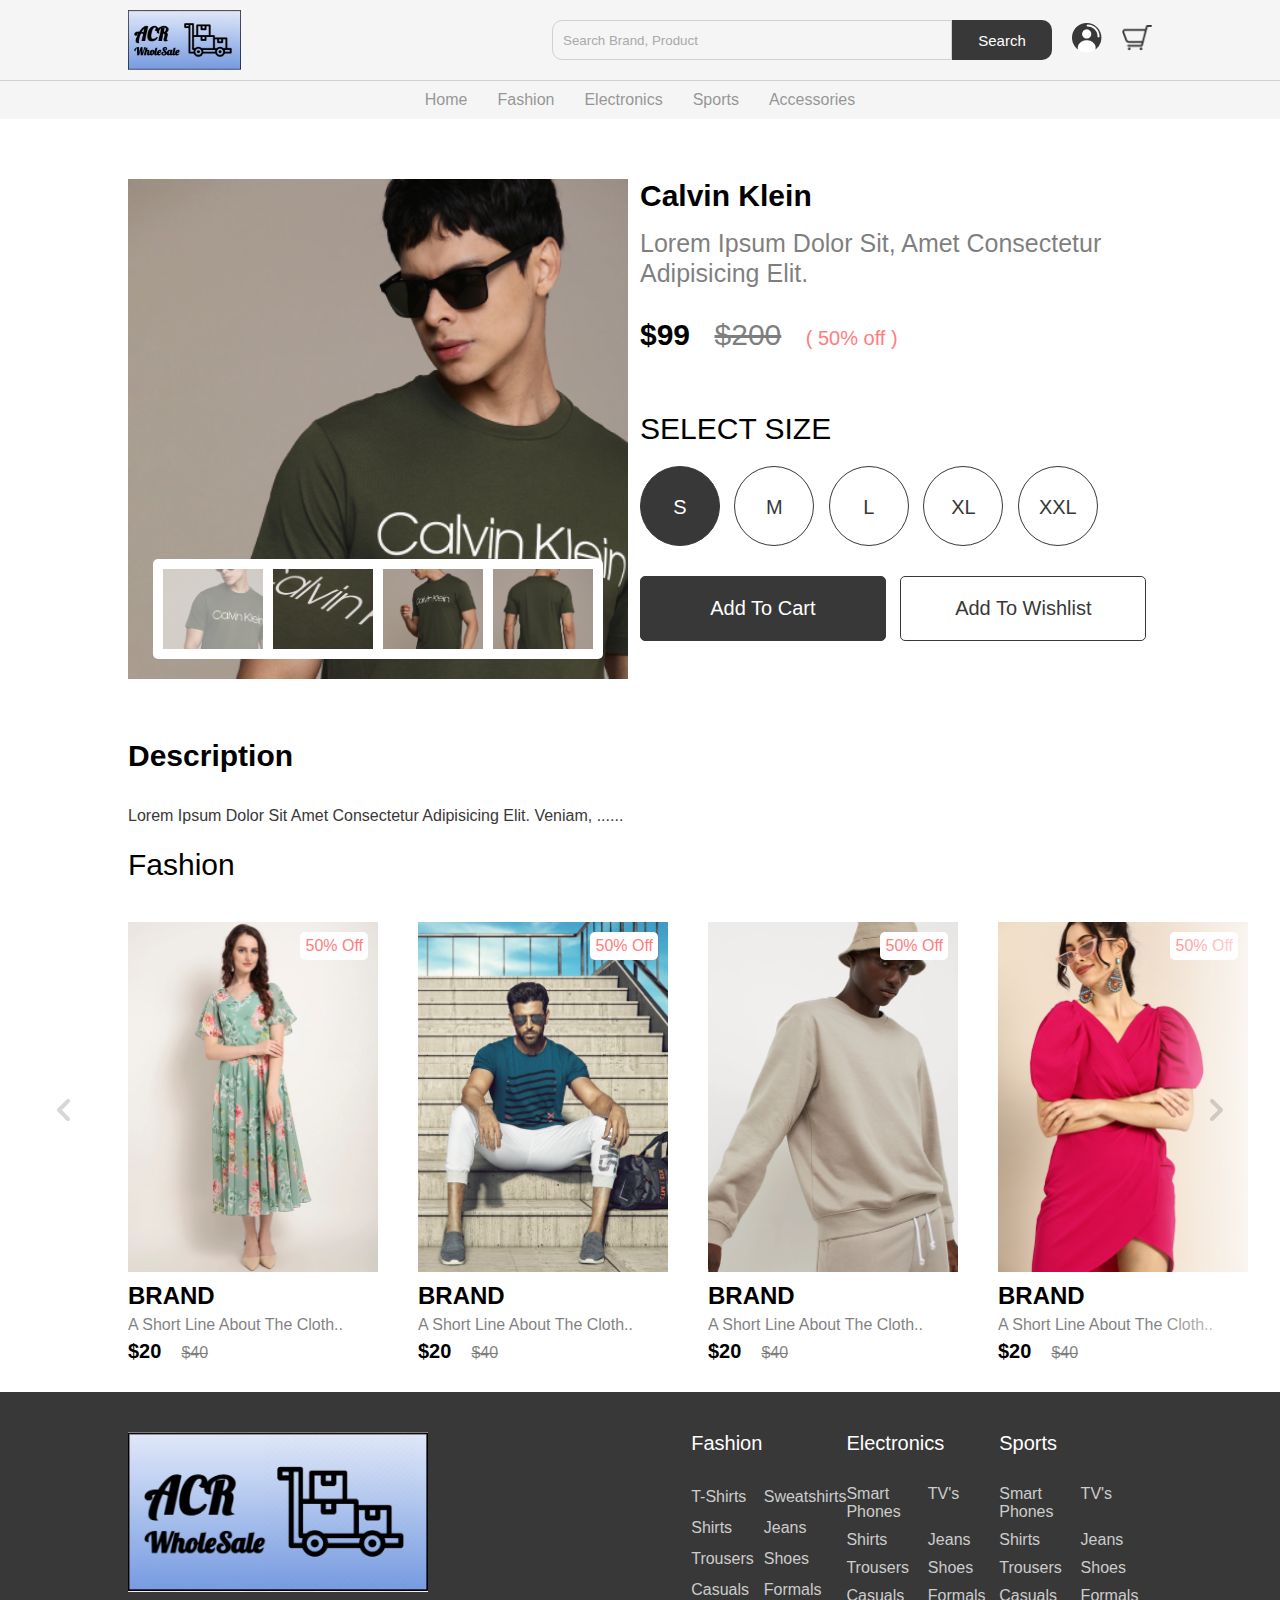
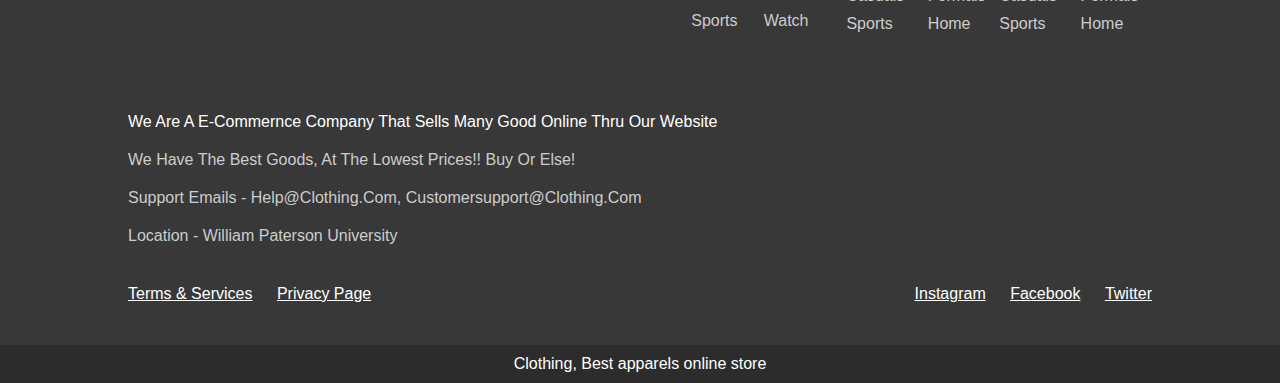
<file: product.html>
<!DOCTYPE html>
<html lang="en" dir="ltr">
  <head>
    <meta charset="utf-8">
    <title></title>
    <link rel="stylesheet" href="css/styles.css">
    <link rel="stylesheet" href="css/product.css">
  </head>
  <body>

    <nav class="navbar"></nav>

    <section class="product-details">
    <div class="image-slider">
        <div class="product-images">
            <img src="img/product image 1.png" class="active" alt="">
            <img src="img/product image 2.png" alt="">
            <img src="img/product image 3.png" alt="">
            <img src="img/product image 4.png" alt="">


        </div>
        </div>
        <div class="details">
        <h2 class="product-brand">calvin klein</h2>
        <p class="product-short-des">Lorem ipsum dolor sit, amet consectetur adipisicing elit.</p>
        <span class="product-price">$99</span>
        <span class="product-actual-price">$200</span>
        <span class="product-discount">( 50% off )</span>

        <p class="product-sub-heading">select size</p>

        <input type="radio" name="size" value="s" checked hidden id="s-size">
        <label for="s-size" class="size-radio-btn check">s</label>
        <input type="radio" name="size" value="m" hidden id="m-size">
        <label for="m-size" class="size-radio-btn">m</label>
        <input type="radio" name="size" value="l" hidden id="l-size">
        <label for="l-size" class="size-radio-btn">l</label>
        <input type="radio" name="size" value="xl" hidden id="xl-size">
        <label for="xl-size" class="size-radio-btn">xl</label>
        <input type="radio" name="size" value="xxl" hidden id="xxl-size">
        <label for="xxl-size" class="size-radio-btn">xxl</label>

        <button class="btn cart-btn">add to cart</button>
        <button class="btn">add to wishlist</button>
    </div>
</section>

<section class="detail-des">
    <h2 class="heading">description</h2>
    <p class="des">Lorem ipsum dolor sit amet consectetur adipisicing elit. Veniam, ......</p>
</section>





    <!-- product-card -->
    <section class="product">
        <h2 class="product-category">Fashion</h2>
        <button class="pre-btn"><img src="img/arrow.png" alt=""></button>
    <button class="nxt-btn"><img src="img/arrow.png" alt=""></button>
        <div class="product-container">
        <div class="product-card">
            <div class="product-image">
                <span class="discount-tag">50% off</span>
                <img src="img/card1.png" class="product-thumb" alt="">
                <button class="card-btn">add to whislist</button>
            </div>
            <div class="product-info">
                <h2 class="product-brand">brand</h2>
                <p class="product-short-des">a short line about the cloth..</p>
                <span class="price">$20</span><span class="actual-price">$40</span>
            </div>
        </div>

        <!-- product-card -->
        <div class="product-card">
            <div class="product-image">
                <span class="discount-tag">50% off</span>
                <img src="img/card2.png" class="product-thumb" alt="">
                <button class="card-btn">add to whislist</button>
            </div>
            <div class="product-info">
                <h2 class="product-brand">brand</h2>
                <p class="product-short-des">a short line about the cloth..</p>
                <span class="price">$20</span><span class="actual-price">$40</span>
            </div>
        </div>

        <!-- product-card -->
        <div class="product-card">
            <div class="product-image">
                <span class="discount-tag">50% off</span>
                <img src="img/card3.png" class="product-thumb" alt="">
                <button class="card-btn">add to whislist</button>
            </div>
            <div class="product-info">
                <h2 class="product-brand">brand</h2>
                <p class="product-short-des">a short line about the cloth..</p>
                <span class="price">$20</span><span class="actual-price">$40</span>
            </div>
        </div>

        <!-- product-card -->
        <div class="product-card">
            <div class="product-image">
                <span class="discount-tag">50% off</span>
                <img src="img/card4.png" class="product-thumb" alt="">
                <button class="card-btn">add to whislist</button>
            </div>
            <div class="product-info">
                <h2 class="product-brand">brand</h2>
                <p class="product-short-des">a short line about the cloth..</p>
                <span class="price">$20</span><span class="actual-price">$40</span>
            </div>
        </div>

        <!-- product-card -->
        <div class="product-card">
            <div class="product-image">
                <span class="discount-tag">50% off</span>
                <img src="img/card5.png" class="product-thumb" alt="">
                <button class="card-btn">add to whislist</button>
            </div>
            <div class="product-info">
                <h2 class="product-brand">brand</h2>
                <p class="product-short-des">a short line about the cloth..</p>
                <span class="price">$20</span><span class="actual-price">$40</span>
            </div>
        </div>

        <!-- product-card -->
        <div class="product-card">
            <div class="product-image">
                <span class="discount-tag">50% off</span>
                <img src="img/card6.png" class="product-thumb" alt="">
                <button class="card-btn">add to whislist</button>
            </div>
            <div class="product-info">
                <h2 class="product-brand">brand</h2>
                <p class="product-short-des">a short line about the cloth..</p>
                <span class="price">$20</span><span class="actual-price">$40</span>
            </div>
        </div>

        <!-- product-card -->
        <div class="product-card">
            <div class="product-image">
                <span class="discount-tag">50% off</span>
                <img src="img/card7.png" class="product-thumb" alt="">
                <button class="card-btn">add to whislist</button>
            </div>
            <div class="product-info">
                <h2 class="product-brand">brand</h2>
                <p class="product-short-des">a short line about the cloth..</p>
                <span class="price">$20</span><span class="actual-price">$40</span>
            </div>
        </div>

        <!-- product-card -->
        <div class="product-card">
            <div class="product-image">
                <span class="discount-tag">50% off</span>
                <img src="img/card8.png" class="product-thumb" alt="">
                <button class="card-btn">add to whislist</button>
            </div>
            <div class="product-info">
                <h2 class="product-brand">brand</h2>
                <p class="product-short-des">a short line about the cloth..</p>
                <span class="price">$20</span><span class="actual-price">$40</span>
            </div>
        </div>

    </div>
    </section>

    <footer></footer>


<script src="js/nav.js"></script>
<script src="js/footer.js"></script>
<script src="js/home.js"></script>
<script src="js/product.js"></script>
  </body>
</html>
</file>
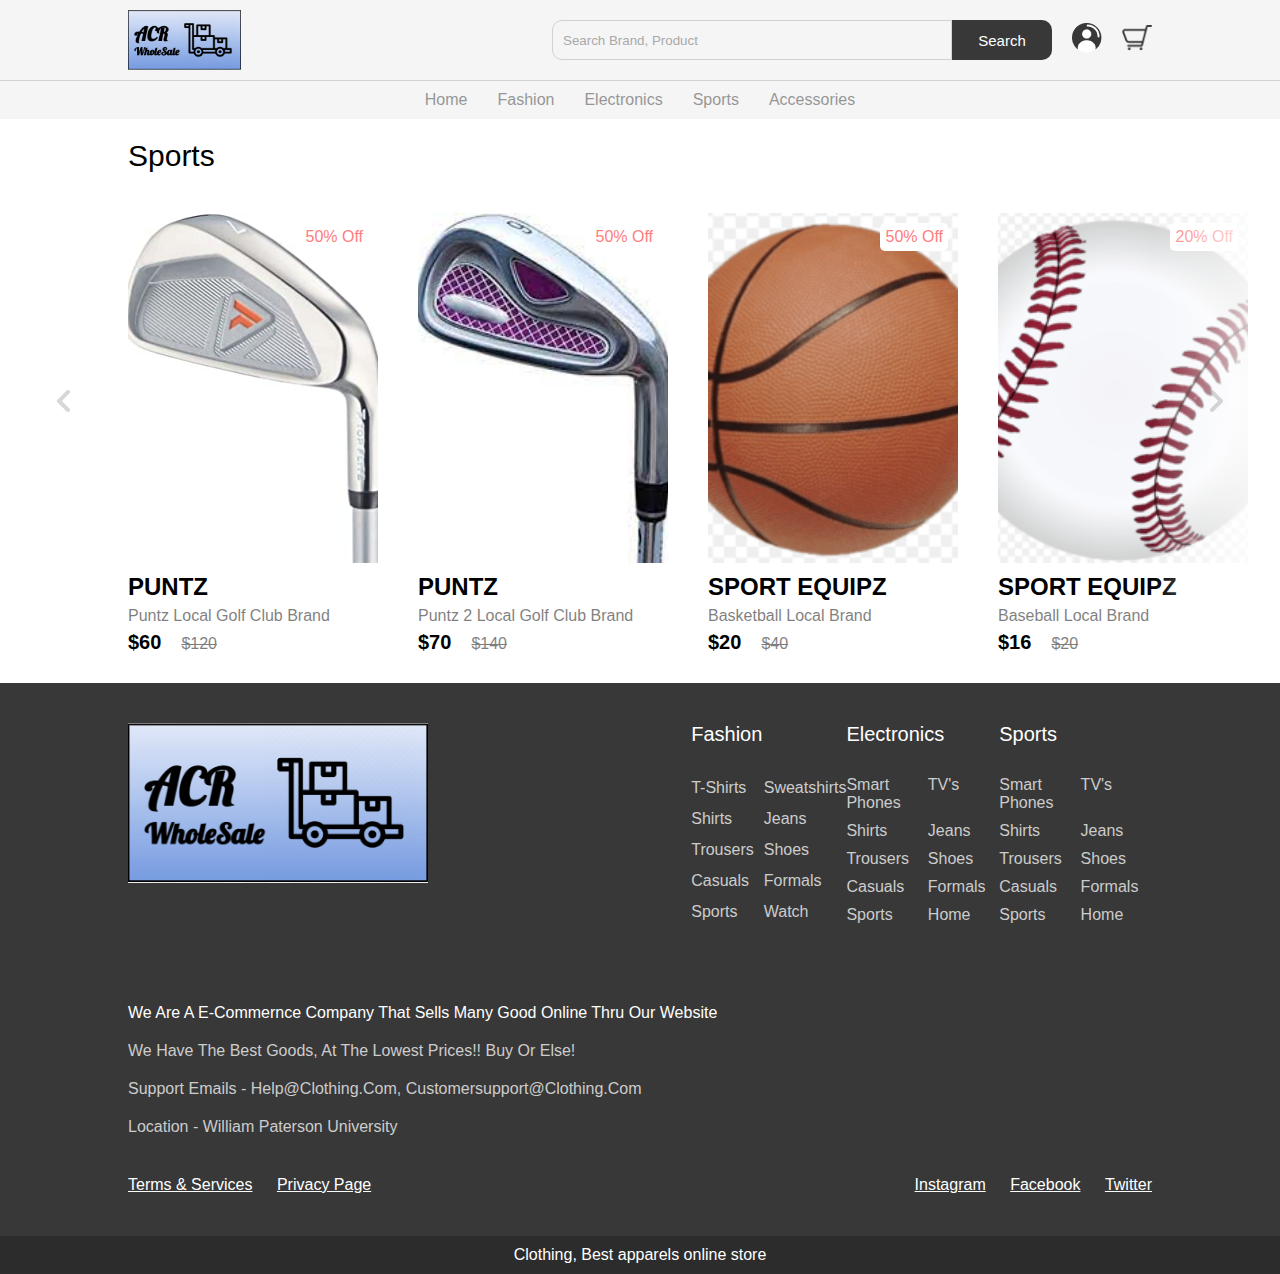
<file: Sports.html>
<!DOCTYPE html>
<html lang="en" dir="ltr">
  <head>
    <meta charset="utf-8">
    <title></title>
    <link rel="stylesheet" href="css/styles.css">
    </head>
  <body>

    <nav class="navbar"></nav>

    <!-- product-card Sports START -->
<section class="product">
    <h2 class="product-category">Sports</h2>
    <button class="pre-btn"><img src="img/arrow.png" alt=""></button>
<button class="nxt-btn"><img src="img/arrow.png" alt=""></button>
    <div class="product-container">
    <div class="product-card">
        <div class="product-image">
            <span class="discount-tag">50% off</span>
            <img src="img/golf1.jpg" class="product-thumb" alt="">
            <button class="card-btn">add to whislist</button>
        </div>
        <div class="product-info">
            <h2 class="product-brand">Puntz</h2>
            <p class="product-short-des">Puntz Local Golf Club Brand</p>
            <span class="price">$60</span><span class="actual-price">$120</span>
        </div>
    </div>

    <!-- product-card Sports -->
    <div class="product-card">
        <div class="product-image">
            <span class="discount-tag">50% off</span>
            <img src="img/golf2.jpg" class="product-thumb" alt="">
            <button class="card-btn">add to whislist</button>
        </div>
        <div class="product-info">
            <h2 class="product-brand">Puntz</h2>
            <p class="product-short-des">Puntz 2 Local Golf Club Brand</p>
            <span class="price">$70</span><span class="actual-price">$140</span>
        </div>
    </div>

  <!-- product-card Sports -->
    <div class="product-card">
        <div class="product-image">
            <span class="discount-tag">50% off</span>
            <img src="img/basketball.png" class="product-thumb" alt="">
            <button class="card-btn">add to whislist</button>
        </div>
        <div class="product-info">
            <h2 class="product-brand">Sport Equipz</h2>
            <p class="product-short-des">Basketball Local Brand</p>
            <span class="price">$20</span><span class="actual-price">$40</span>
        </div>
    </div>

    <!-- product-card Sports -->
    <div class="product-card">
        <div class="product-image">
            <span class="discount-tag">20% off</span>
            <img src="img/baseball.png" class="product-thumb" alt="">
            <button class="card-btn">add to whislist</button>
        </div>
        <div class="product-info">
            <h2 class="product-brand">Sport Equipz</h2>
            <p class="product-short-des">Baseball Local Brand</p>
            <span class="price">$16</span><span class="actual-price">$20</span>
        </div>
    </div>

    <!-- product-card Sports -->
    <div class="product-card">
        <div class="product-image">
            <span class="discount-tag">50% off</span>
            <img src="img/football.png" class="product-thumb" alt="">
            <button class="card-btn">add to whislist</button>
        </div>
        <div class="product-info">
            <h2 class="product-brand">Nike</h2>
            <p class="product-short-des">Football</p>
            <span class="price">$30</span><span class="actual-price">$60</span>
        </div>
    </div>

    <!-- product-card Sports -->
    <div class="product-card">
        <div class="product-image">
            <span class="discount-tag">50% off</span>
            <img src="img/fish1.jpg" class="product-thumb" alt="">
            <button class="card-btn">add to whislist</button>
        </div>
        <div class="product-info">
            <h2 class="product-brand">Rodz</h2>
            <p class="product-short-des">Fishing Gear Local Brand</p>
            <span class="price">$200</span><span class="actual-price">$400</span>
        </div>
    </div>

    <!-- product-card Sports -->
    <div class="product-card">
        <div class="product-image">
            <span class="discount-tag">50% off</span>
            <img src="img/fish2.jpg" class="product-thumb" alt="">
            <button class="card-btn">add to whislist</button>
        </div>
        <div class="product-info">
            <h2 class="product-brand">Rodz</h2>
            <p class="product-short-des">Pair of fishing poles</p>
            <span class="price">$150</span><span class="actual-price">$300</span>
        </div>
    </div>

    <!-- product-card Sports -->
    <div class="product-card">
        <div class="product-image">
            <span class="discount-tag">50% off</span>
            <img src="img/fish3.jpg" class="product-thumb" alt="">
            <button class="card-btn">add to whislist</button>
        </div>
        <div class="product-info">
            <h2 class="product-brand">Rodz</h2>
            <p class="product-short-des">Premium Set</p>
            <span class="price">$400</span><span class="actual-price">$800</span>
        </div>
    </div>

    <!-- product-card Sports -->
    <div class="product-card">
        <div class="product-image">
            <span class="discount-tag">50% off</span>
            <img src="img/fish4.jpg" class="product-thumb" alt="">
            <button class="card-btn">add to whislist</button>
        </div>
        <div class="product-info">
            <h2 class="product-brand">Rodz</h2>
            <p class="product-short-des">4 Set</p>
            <span class="price">$200</span><span class="actual-price">$400</span>
        </div>
    </div>

    <!-- product-card Sports END -->
    <div class="product-card">
        <div class="product-image">
            <span class="discount-tag">50% off</span>
            <img src="img/fish5.jpg" class="product-thumb" alt="">
            <button class="card-btn">add to whislist</button>
        </div>
        <div class="product-info">
            <h2 class="product-brand">Rodz</h2>
            <p class="product-short-des">Twril Set</p>
            <span class="price">$175</span><span class="actual-price">$350</span>
        </div>
    </div>

</div>
</section>
    <footer></footer>


<script src="js/nav.js"></script>
<script src="js/footer.js"></script>
<script src="js/home.js"></script>
<script src="js/product.js"></script>

  </body>
</html>
</file>
<file: css/styles.css>
@import 'nav.css';
@import 'footer.css';

.hero-section{
    width: 100%;
    height: calc(100vh - 120px);
    background-image: url('../img/header.png');
    background-size: cover;
    display: flex;
    justify-content: center;
    align-items: center;
}

.hero-section .logo{
    height: 150px;
    display: block;
    margin: auto;
}

.hero-section .sub-heading{
    margin-top: 10px;
    text-align: center;
    color: #fff;
    text-transform: capitalize;
    font-size: 35px;
    font-weight: 300;
}

.product{
    position: relative;
    overflow: hidden;
    padding: 20px 0;
}

.product-category{
    padding: 0 10vw;
    font-size: 30px;
    font-weight: 500;
    margin-bottom: 40px;
    text-transform: capitalize;
}

.product-container{
    padding: 0 10vw;
    display: flex;
    overflow-x: auto;
    scroll-behavior: smooth;
}

.product-container::-webkit-scrollbar{
    display: none;
}

.product-card{
    flex: 0 0 auto;
    width: 250px;
    height: 450px;
    margin-right: 40px;
}

.product-image{
    position: relative;
    width: 100%;
    height: 350px;
    overflow: hidden;
}

.product-thumb{
    width: 100%;
    height: 350px;
    object-fit: cover;
}

.discount-tag{
    position: absolute;
    background: #fff;
    padding: 5px;
    border-radius: 5px;
    color: #ff7d7d;
    right: 10px;
    top: 10px;
    text-transform: capitalize;
}

.card-btn{
    position: absolute;
    bottom: 10px;
    left: 50%;
    transform: translateX(-50%);
    padding: 10px;
    width: 90%;
    text-transform: capitalize;
    border: none;
    outline: none;
    background: #fff;
    border-radius: 5px;
    transition: 0.5s;
    cursor: pointer;
    opacity: 0;
}

.product-card:hover .card-btn{
    opacity: 1;
}

.card-btn:hover{
    background: #efefef;
}

.product-info{
    width: 100%;
    height: 100px;
    padding-top: 10px;
}

.product-brand{
    text-transform: uppercase;
}

.product-short-des{
    width: 100%;
    height: 20px;
    line-height: 20px;
    overflow: hidden;
    opacity: 0.5;
    text-transform: capitalize;
    margin: 5px 0;
}

.price{
    font-weight: 900;
    font-size: 20px;
}

.actual-price{
    margin-left: 20px;
    opacity: 0.5;
    text-decoration: line-through;
}

.pre-btn, .nxt-btn{
    border: none;
    width: 10vw;
    height: 100%;
    position: absolute;
    top: 0;
    display: flex;
    justify-content: center;
    align-items: center;
    background: linear-gradient(90deg, rgba(255, 255, 255, 0) 0%, #fff 100%);
    cursor: pointer;
    z-index: 8;
}

.pre-btn{
    left: 0;
    transform: rotate(180deg);
}

.nxt-btn{
    right: 0;
}

.pre-btn img, .nxt-btn img{
    opacity: 0.2;
}

.pre-btn:hover img, .nxt-btn:hover img{
    opacity: 1;
}
.collection-container{
    width: 100%;
    display: grid;
    grid-template-columns: repeat(2, 1fr);
    grid-gap: 10px;
}

.collection{
    position: relative;
}

.collection img{
    width: 100%;
    height: 100%;
    object-fit: cover;
}

.collection p{
    position: absolute;
    top: 50%;
    left: 50%;
    transform: translate(-50%, -50%);
    text-align: center;
    color: #fff;
    font-size: 50px;
    text-transform: capitalize;
}

.collection:nth-child(3){
    grid-column: span 2;
    margin-bottom: 10px;
}
</file>
<file: css/product.css>
.product-details{
    width: 100%;
    padding: 60px 10vw;
    display: flex;
    justify-content: space-between;
}

.image-slider{
    width: 500px;
    height: 500px;
    position: relative;
    background-image: url('../img/product\ image\ 1.png');
    background-size: cover;
}

.product-images{
    position: absolute;
    bottom: 20px;
    left: 50%;
    transform: translateX(-50%);
    width: 90%;
    background: #fff;
    border-radius: 5px;
    display: grid;
    grid-template-columns: repeat(4, 1fr);
    height: 100px;
    grid-gap: 10px;
    padding: 10px;
}

.product-images img{
    width: 100%;
    height: 80px;
    object-fit: cover;
    cursor: pointer;
}

.product-images img.active{
    opacity: 0.5;
}

.details{
    width: 50%;
}

.details .product-brand{
    text-transform: capitalize;
    font-size: 30px;
}

.details .product-short-des{
    font-size: 25px;
    line-height: 30px;
    height: auto;
    margin: 15px 0 30px;
}

.product-price{
    font-weight: 700;
    font-size: 30px;
}

.product-actual-price{
    font-size: 30px;
    opacity: 0.5;
    text-decoration: line-through;
    margin: 0 20px;
    font-weight: 300;
}

.product-discount{
    color: #ff7d7d;
    font-size: 20px;
}

.product-sub-heading{
    font-size: 30px;
    text-transform: uppercase;
    margin: 60px 0 10px;
    font-weight: 300;
}

.size-radio-btn{
    display: inline-block;
    width: 80px;
    height: 80px;
    text-align: center;
    font-size: 20px;
    border: 1px solid #383838;
    border-radius: 50%;
    margin: 10px;
    margin-left: 0;
    line-height: 80px;
    text-transform: uppercase;
    color: #383838;
    cursor: pointer;
}

.size-radio-btn.check{
    background: #383838;
    color: #fff;
}

.btn{
    width: 48%;
    padding: 20px;
    border-radius: 5px;
    background: none;
    border: 1px solid #383838;
    color: #383838;
    font-size: 20px;
    cursor: pointer;
    margin: 20px 0;
    text-transform: capitalize;
}

.cart-btn{
    margin-right: 2%;
    background: #383838;
    color: #fff;
}

.detail-des{
    padding: 0 10vw;
    text-transform: capitalize;
}

.heading{
    font-size: 30px;
    margin-bottom: 30px;
}

.des{
    color: #383838;
    line-height: 25px;
}
</file>
